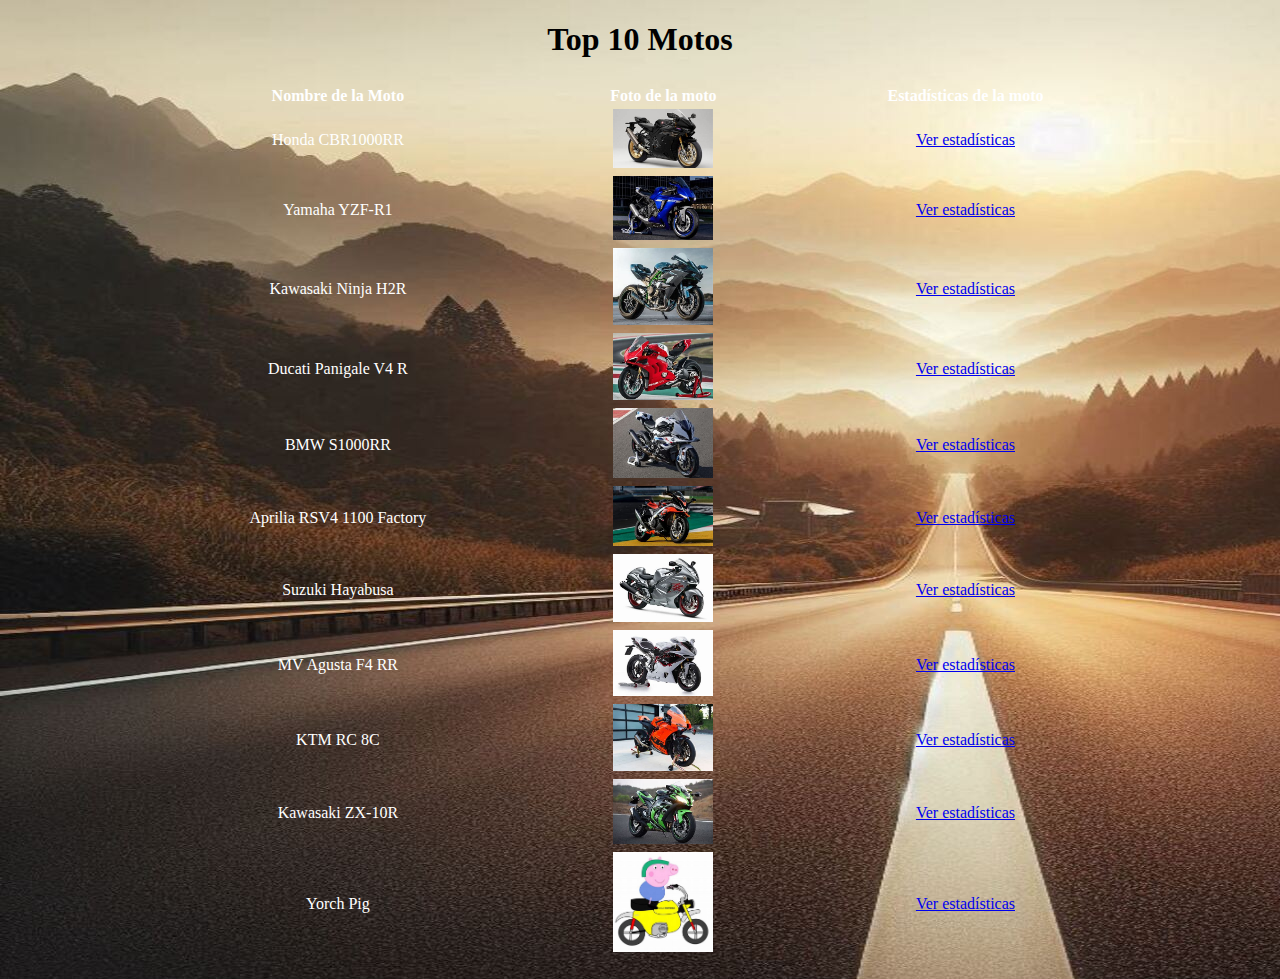
<file: Pagina web/index.html>
<!DOCTYPE html>
<html lang="es">
    <head>
        <title>La mejor moto</title>
        <meta charset="UTF-8">
        <meta name="author" content="Jose Rafael">
        <meta name="description" content="Pagina creada por un alumno">
        <meta name="keywords" content="moto,web,cc,velocidad,motor,cv,aceleracion">
        <link rel="stylesheet" type="text/css" href="estiloweb.css">
    </head>
    <body>
        <h1>Top 10 Motos</h1>
        <table>
            <th>
                <tr>
                    <th>Nombre de la Moto</th>
                    <th>Foto de la moto</th>
                    <th>Estadísticas de la moto</th>
                </tr>
            </th>
                    <tr>
                    <td>Honda CBR1000RR</td>
                    <td><img src="honda.jpg" alt="Honda CBR1000RR"></td>
                    <td><a href="moto1.html">Ver estadísticas</a></td>
                </tr>
                <tr>
                    <td>Yamaha YZF-R1</td>
                    <td><img src="yamaha.jpg" alt="Yamaha YZF-R1"></td>
                    <td><a href="moto2.html">Ver estadísticas</a></td>
                </tr>
                <tr>
                    <td>Kawasaki Ninja H2R</td>
                    <td><img src="kawah2r.jpg" alt="Kawasaki Ninja H2R"></td>
                    <td><a href="moto3.html">Ver estadísticas</a></td>
                </tr>
                <tr>
                    <td>Ducati Panigale V4 R</td>
                    <td><img src="ducativ4.jpg" alt="Ducati Panigale V4 R"></td>
                    <td><a href="moto4.html">Ver estadísticas</a></td>
                </tr>
                <tr>
                    <td>BMW S1000RR</td>
                    <td><img src="bmw1000rr.jpg" alt="BMW S1000RR"></td>
                    <td><a href="moto5.html">Ver estadísticas</a></td>
                </tr>
                <tr>
                    <td>Aprilia RSV4 1100 Factory</td>
                    <td><img src="aprilia.jpg" alt="Aprilia RSV4 1100 Factory"></td>
                    <td><a href="moto6.html">Ver estadísticas</a></td>
                </tr>
                <tr>
                    <td>Suzuki Hayabusa</td>
                    <td><img src="suzuki.jpg" alt="Suzuki Hayabusa"></td>
                    <td><a href="moto7.html">Ver estadísticas</a></td>
                </tr>
                <tr>
                    <td>MV Agusta F4 RR</td>
                    <td><img src="mvagusta.jpg" alt="MV Agusta F4 RR"></td>
                    <td><a href="moto8.html">Ver estadísticas</a></td>
                </tr>
                <tr>
                    <td>KTM RC 8C</td>
                    <td><img src="ktm.jpg" alt="KTM RC 8C"></td>
                    <td><a href="moto9.html">Ver estadísticas</a></td>
                </tr>
                <tr>
                    <td>Kawasaki ZX-10R</td>
                    <td><img src="kawazx.jpg" alt="Kawasaki ZX-10R"></td>
                    <td><a href="moto10.html">Ver estadísticas</a></td>
                </tr>
                <tr>
                    <td>Yorch Pig</td>
                    <td><img src="yorkmoto.jpg" alt="Moto amarilla"></td>
                    <td><a href="moto11.html">Ver estadísticas</a></td>
                </tr>
        </table>
    </body>
    </html>
</file>
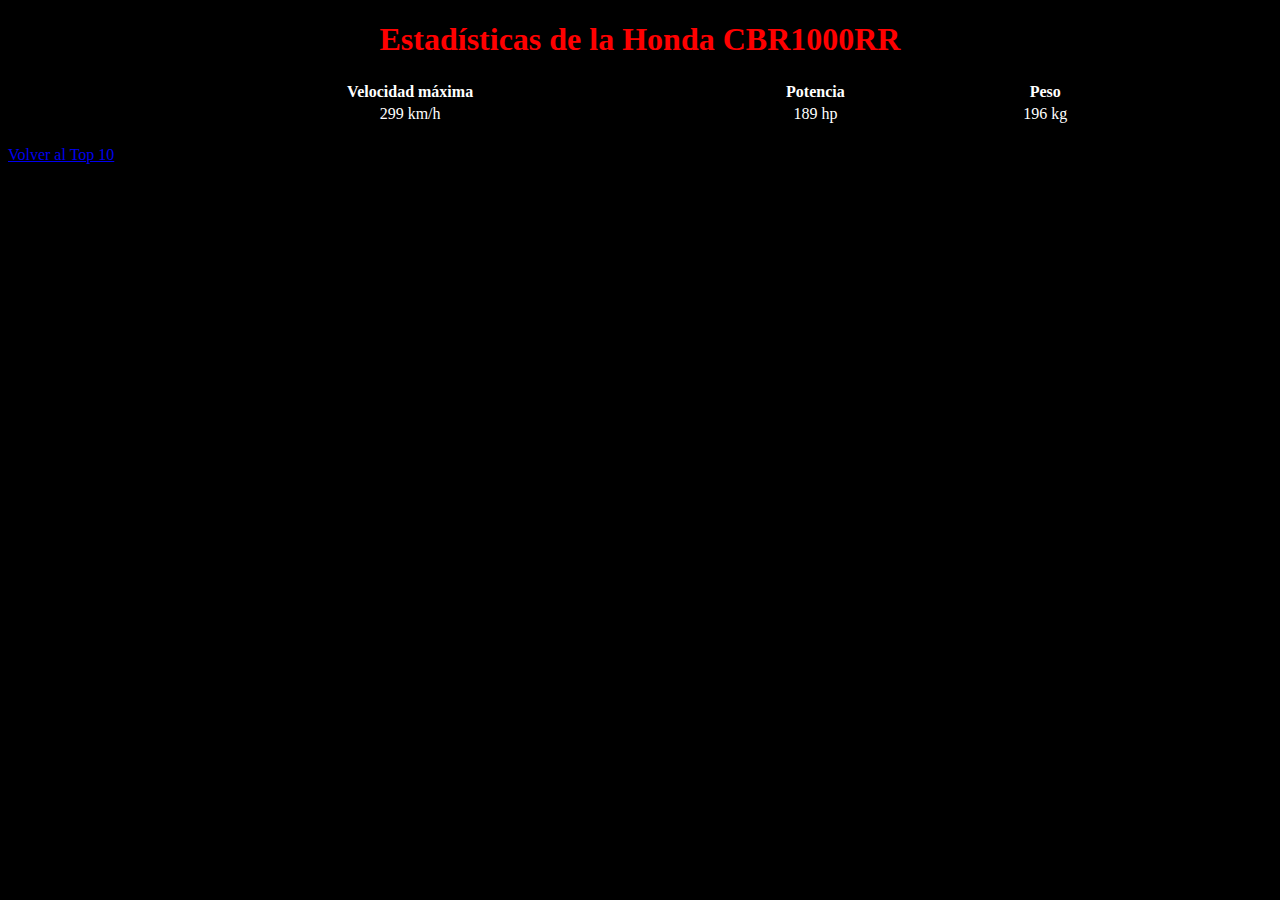
<file: Pagina web/moto1.html>
<!DOCTYPE html>
<html lang="es">
    <head>
        <title>Estadisticas Honda CBR1000RR</title>
        <link rel="stylesheet" type="text/css" href="estilo2web.css">
    </head>
    <body>
        <h1>Estadísticas de la Honda CBR1000RR</h1>
        <table>
            <tr>
                <td style="font-weight:bold">Velocidad máxima</td>
                <td style="font-weight:bold">Potencia</td>
                <td style="font-weight:bold">Peso</td>
            </tr>
            <tr>
                <td>299 km/h</td>
                <td>189 hp</td>
                <td>196 kg</td>
            </tr>
        </table>
        <a href="web de prueba.html">Volver al Top 10</a>
    </body>
    </html>
</file>
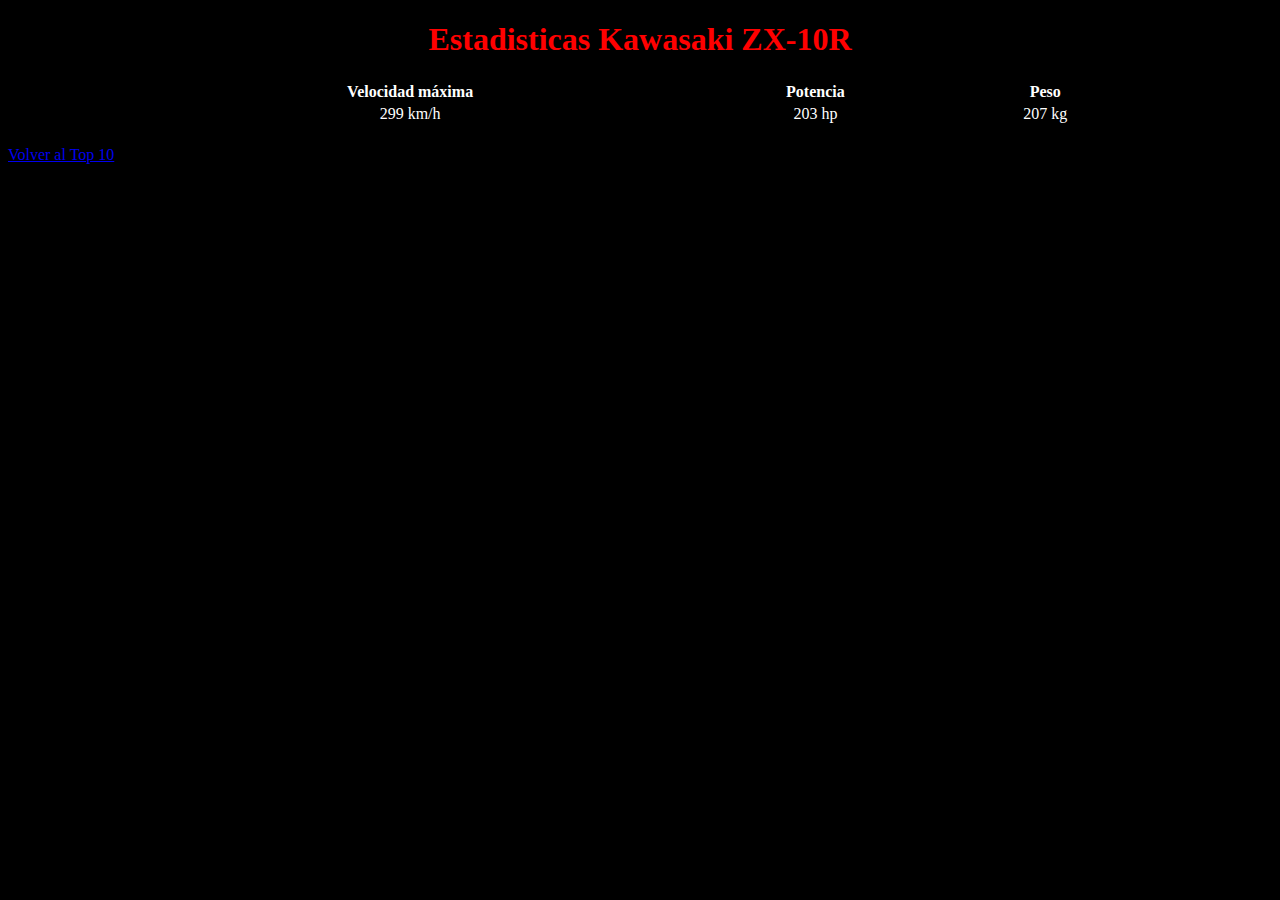
<file: Pagina web/moto10.html>
<!DOCTYPE html>
<html lang="es">
    <head>
        <title>Estadisticas Kawasaki ZX-10R</title>
        <link rel="stylesheet" type="text/css" href="estilo2web.css">
    </head>
    <body>
        <h1>Estadisticas Kawasaki ZX-10R</h1>
        <table>
            <tr>
                <td style="font-weight:bold">Velocidad máxima</td>
                <td style="font-weight:bold">Potencia</td>
                <td style="font-weight:bold">Peso</td>
            </tr>
            <tr>
                <td>299 km/h</td>
                <td>203 hp</td>
                <td>207 kg</td>
            </tr>
        </table>
        <a href="web de prueba.html">Volver al Top 10</a>
    </body>
    </html>
</file>
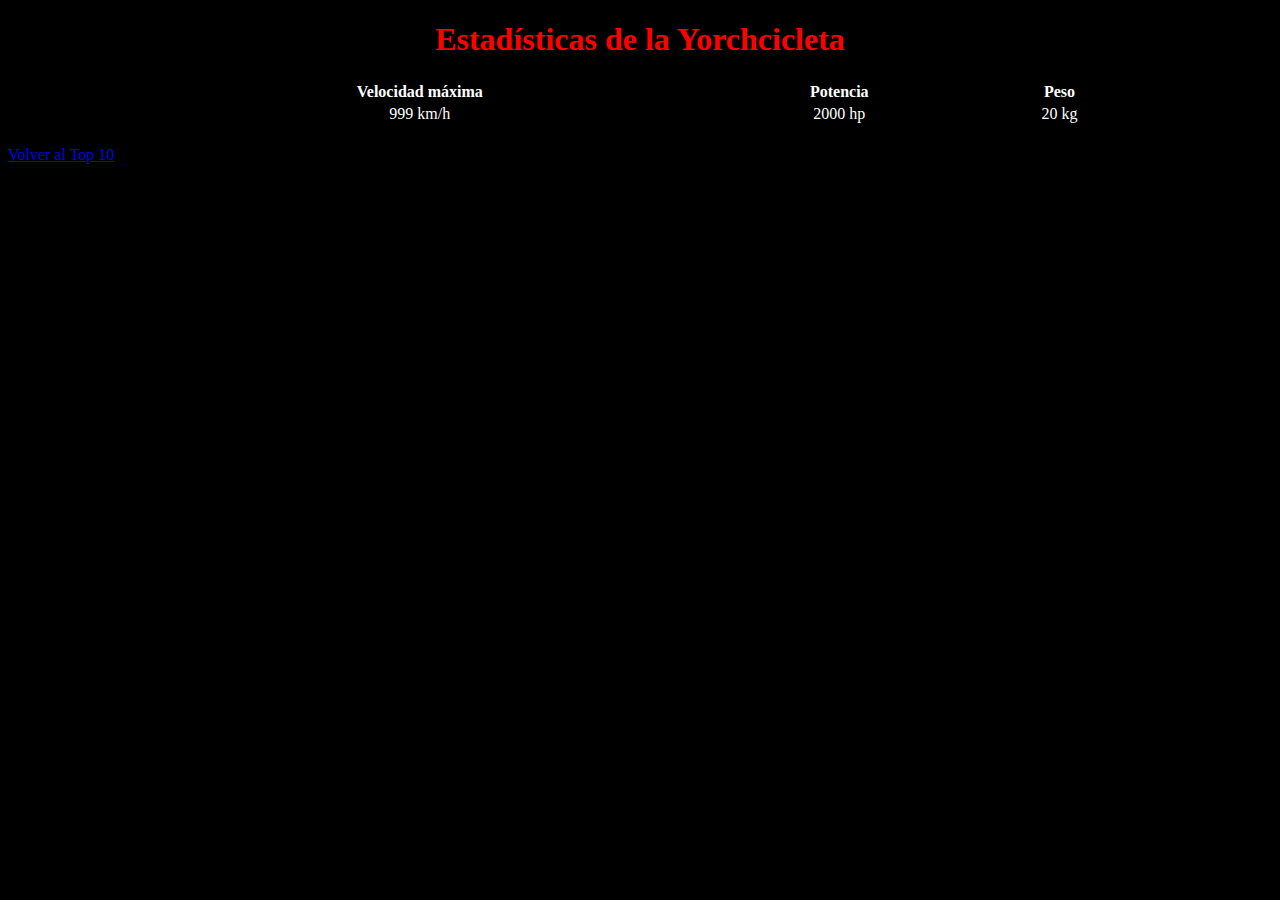
<file: Pagina web/moto11.html>
<!DOCTYPE html>
<html lang="es">
    <head>
        <title>Estadisticas Yorchcicleta</title>
        <link rel="stylesheet" type="text/css" href="estilo2web.css">
    </head>
    <body>
        <h1>Estadísticas de la Yorchcicleta</h1>
        <table>
            <tr>
                <td style="font-weight:bold">Velocidad máxima</td>
                <td style="font-weight:bold">Potencia</td>
                <td style="font-weight:bold">Peso</td>
            </tr>
            <tr>
                <td>999 km/h</td>
                <td>2000 hp</td>
                <td>20 kg</td>
            </tr>
        </table>
        <a href="web de prueba.html">Volver al Top 10</a>
    </body>
    </html>
</file>
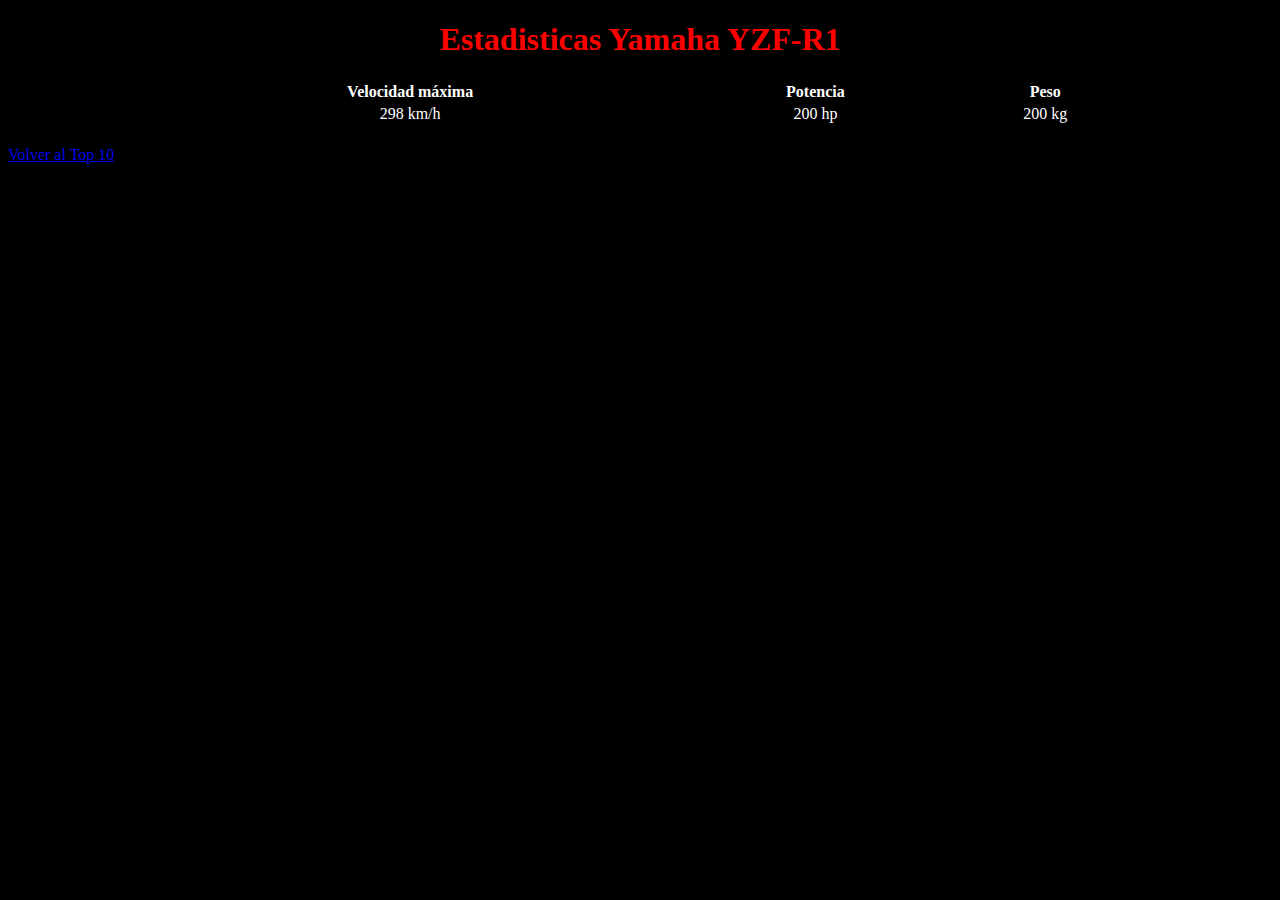
<file: Pagina web/moto2.html>
<!DOCTYPE html>
<html lang="es">
    <head>
        <title>Estadisticas Yamaha YZF-R1</title>
        <link rel="stylesheet" type="text/css" href="estilo2web.css">
    </head>
    <body>
        <h1>Estadisticas Yamaha YZF-R1</h1>
        <table>
            <tr>
                <td style="font-weight:bold">Velocidad máxima</td>
                <td style="font-weight:bold">Potencia</td>
                <td style="font-weight:bold">Peso</td>
            </tr>
            <tr>
                <td>298 km/h</td>
                <td>200 hp</td>
                <td>200 kg</td>
            </tr>
        </table>
        <a href="web de prueba.html">Volver al Top 10</a>
    </body>
    </html>
</file>
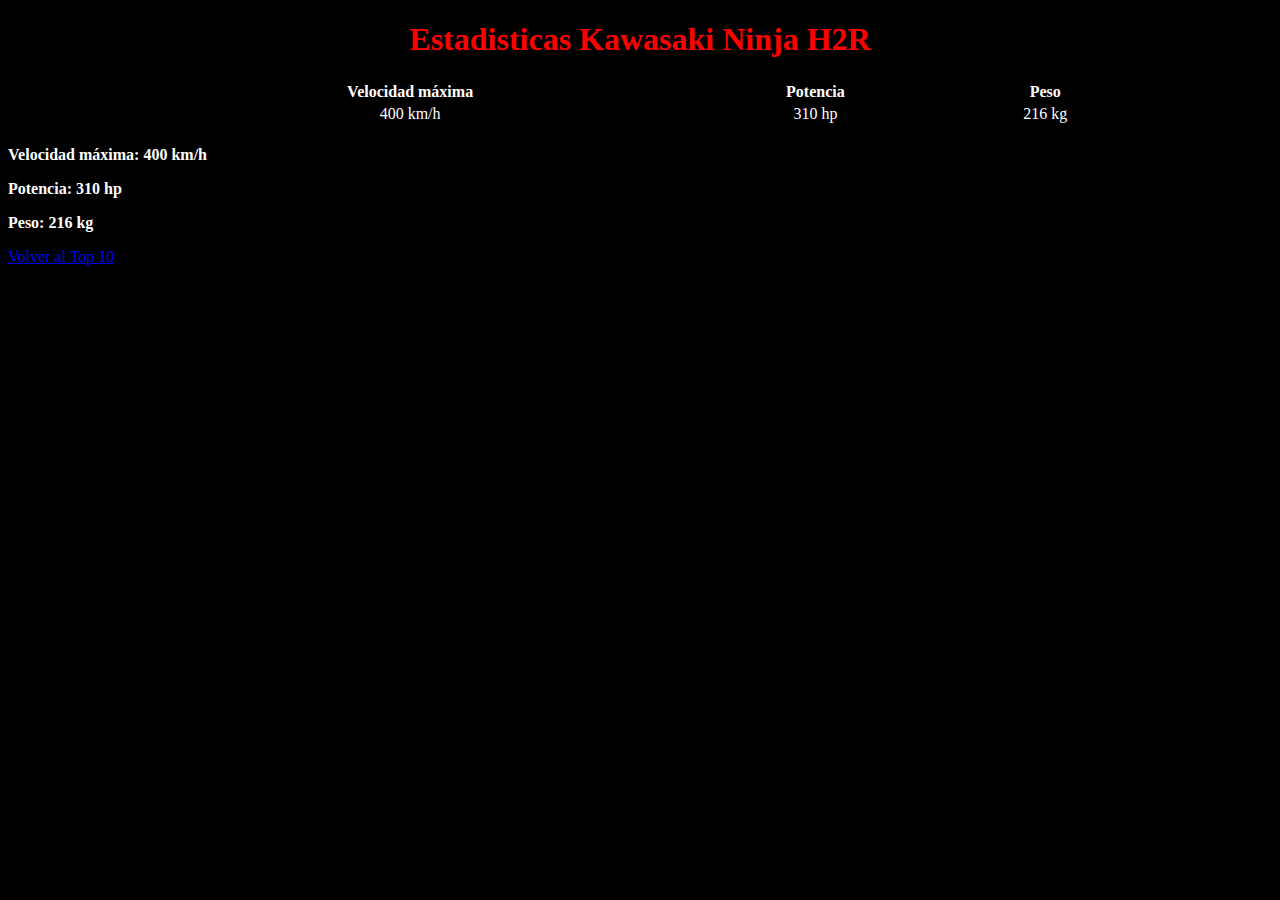
<file: Pagina web/moto3.html>
<!DOCTYPE html>
<html lang="es">
    <head>
        <title>Estadisticas Kawasaki Ninja H2R</title>
        <link rel="stylesheet" type="text/css" href="estilo2web.css">
    </head>
    <body>
        <h1>Estadisticas Kawasaki Ninja H2R</h1>
        <table>
            <tr>
                <td style="font-weight:bold">Velocidad máxima</td>
                <td style="font-weight:bold">Potencia</td>
                <td style="font-weight:bold">Peso</td>
            </tr>
            <tr>
                <td>400 km/h</td>
                <td>310 hp</td>
                <td>216 kg</td>
            </tr>
        </table>
        <p style="font-weight:bold">Velocidad máxima: 400 km/h</p>
        <p style="font-weight:bold">Potencia: 310 hp</p>
        <p style="font-weight:bold">Peso: 216 kg</p>
        <a href="web de prueba.html">Volver al Top 10</a>
    </body>
    </html>
</file>
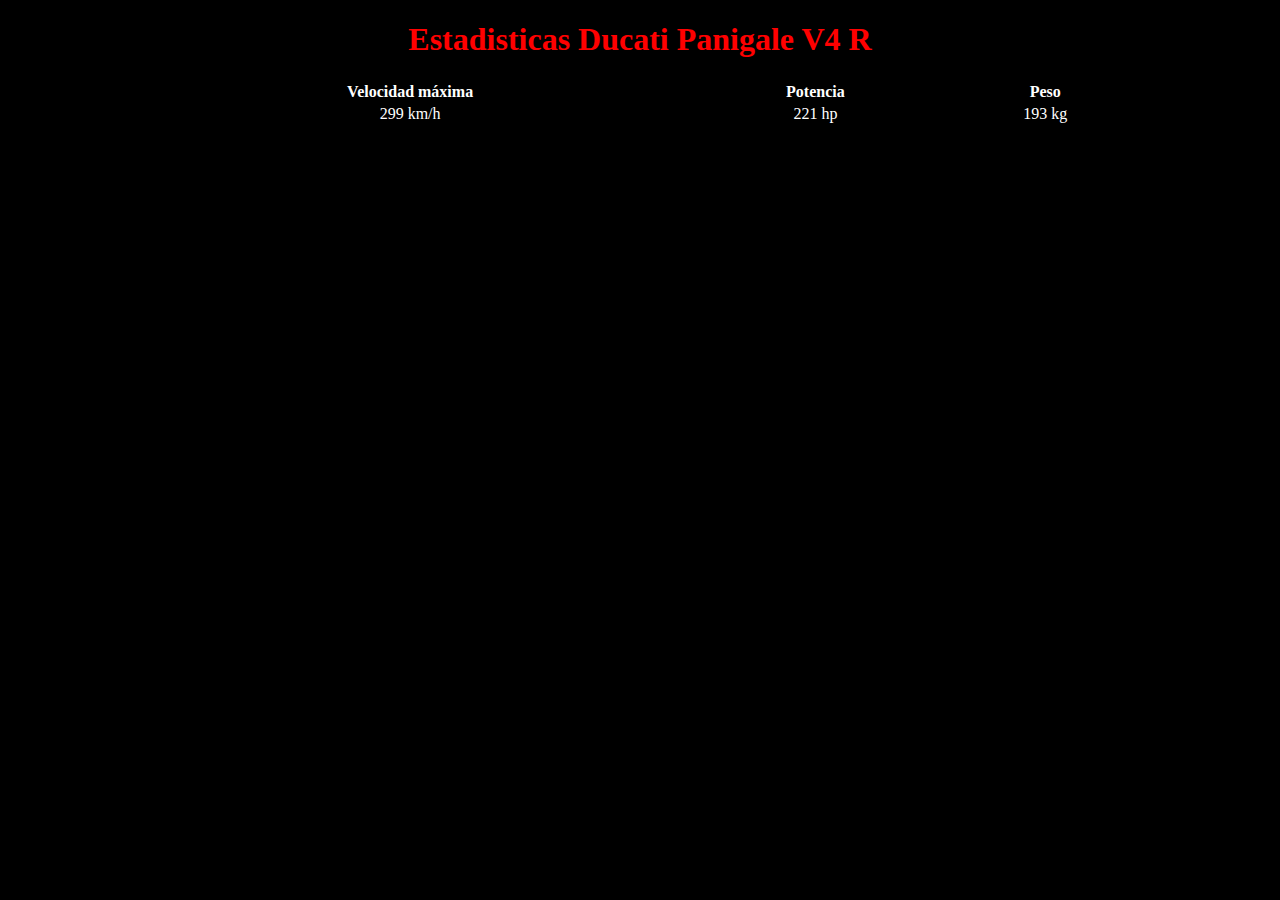
<file: Pagina web/moto4.html>
<!DOCTYPE html>
<html lang="es">
    <head>
        <title>Estadisticas Ducati Panigale V4 R</title>
        <link rel="stylesheet" type="text/css" href="estilo2web.css">
    </head>
    <body>
        <h1>Estadisticas Ducati Panigale V4 R</h1>
        <table>
            <tr>
                <td style="font-weight:bold">Velocidad máxima</td>
                <td style="font-weight:bold">Potencia</td>
                <td style="font-weight:bold">Peso</td>
            </tr>
            <tr>
                <td>299 km/h</td>
                <td>221 hp</td>
                <td>193 kg</td>
            </tr>
        </table>
    </body>
    </html>
</file>
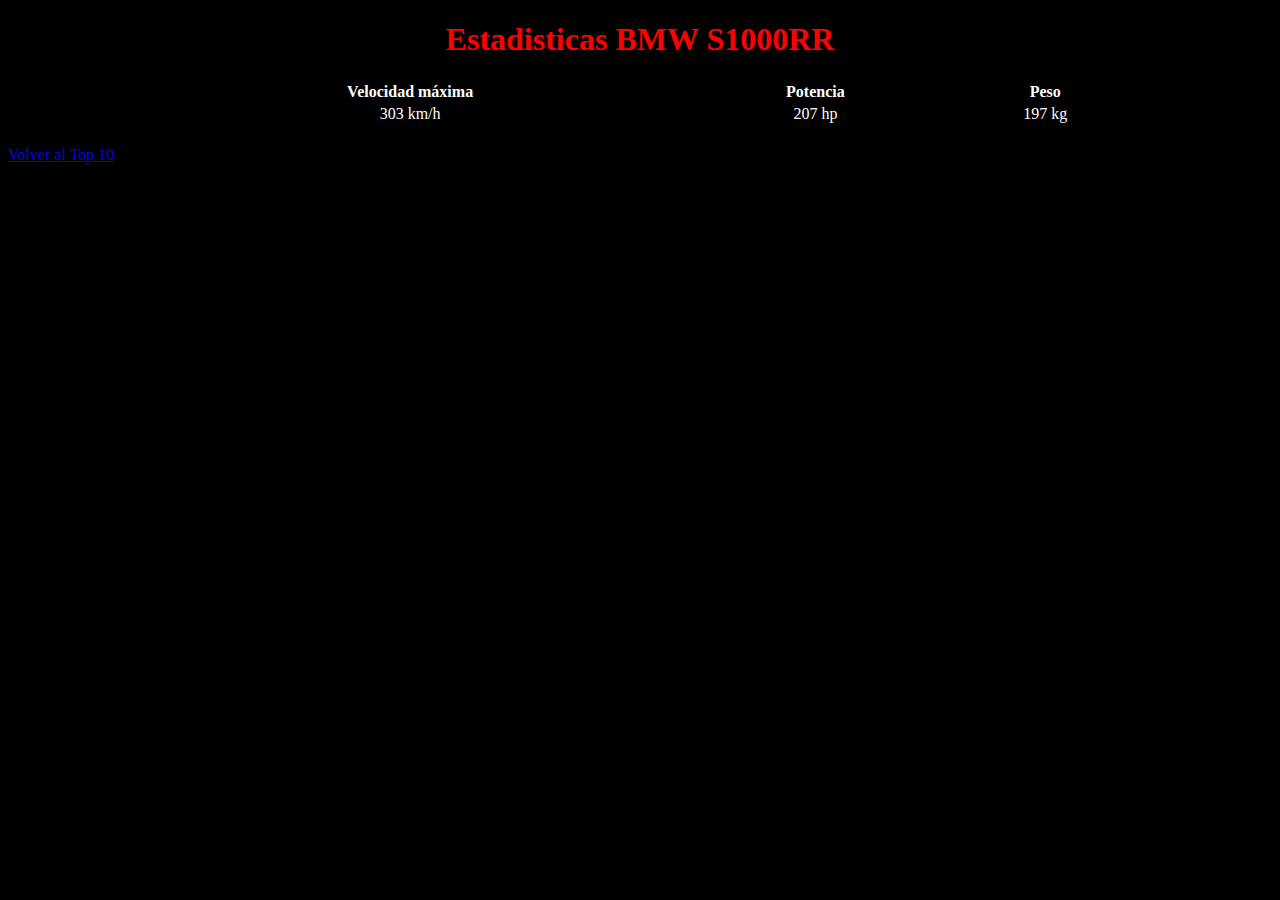
<file: Pagina web/moto5.html>
<!DOCTYPE html>
<html lang="es">
    <head>
        <title>Estadisticas BMW S1000RR</title>
        <link rel="stylesheet" type="text/css" href="estilo2web.css">
    </head>
    <body>
        <h1>Estadisticas BMW S1000RR</h1>
        <table>
            <tr>
                <td style="font-weight:bold">Velocidad máxima</td>
                <td style="font-weight:bold">Potencia</td>
                <td style="font-weight:bold">Peso</td>
            </tr>
            <tr>
                <td>303 km/h</td>
                <td>207 hp</td>
                <td>197 kg</td>
            </tr>
        </table>
        <a href="web de prueba.html">Volver al Top 10</a>
    </body>
    </html>
</file>
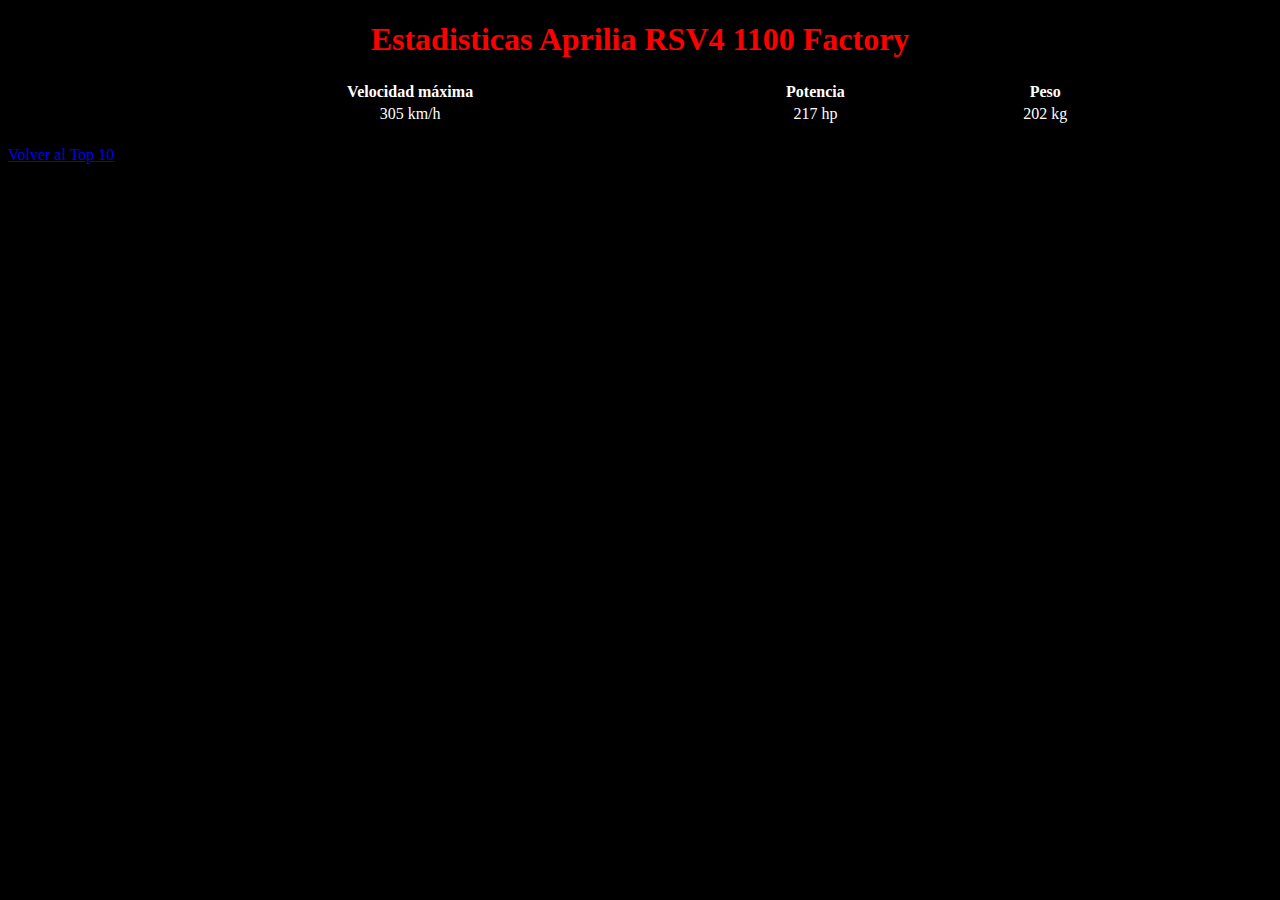
<file: Pagina web/moto6.html>
<!DOCTYPE html>
<html lang="es">
    <head>
        <title>Estadisticas Aprilia RSV4 1100 Factory</title>
        <link rel="stylesheet" type="text/css" href="estilo2web.css">
    </head>
    <body>
        <h1>Estadisticas Aprilia RSV4 1100 Factory</h1>
        <table>
            <tr>
                <td style="font-weight:bold">Velocidad máxima</td>
                <td style="font-weight:bold">Potencia</td>
                <td style="font-weight:bold">Peso</td>
            </tr>
            <tr>
                <td>305 km/h</td>
                <td>217 hp</td>
                <td>202 kg</td>
            </tr>
        </table>
        <a href="web de prueba.html">Volver al Top 10</a>
    </body>
    </html>
</file>
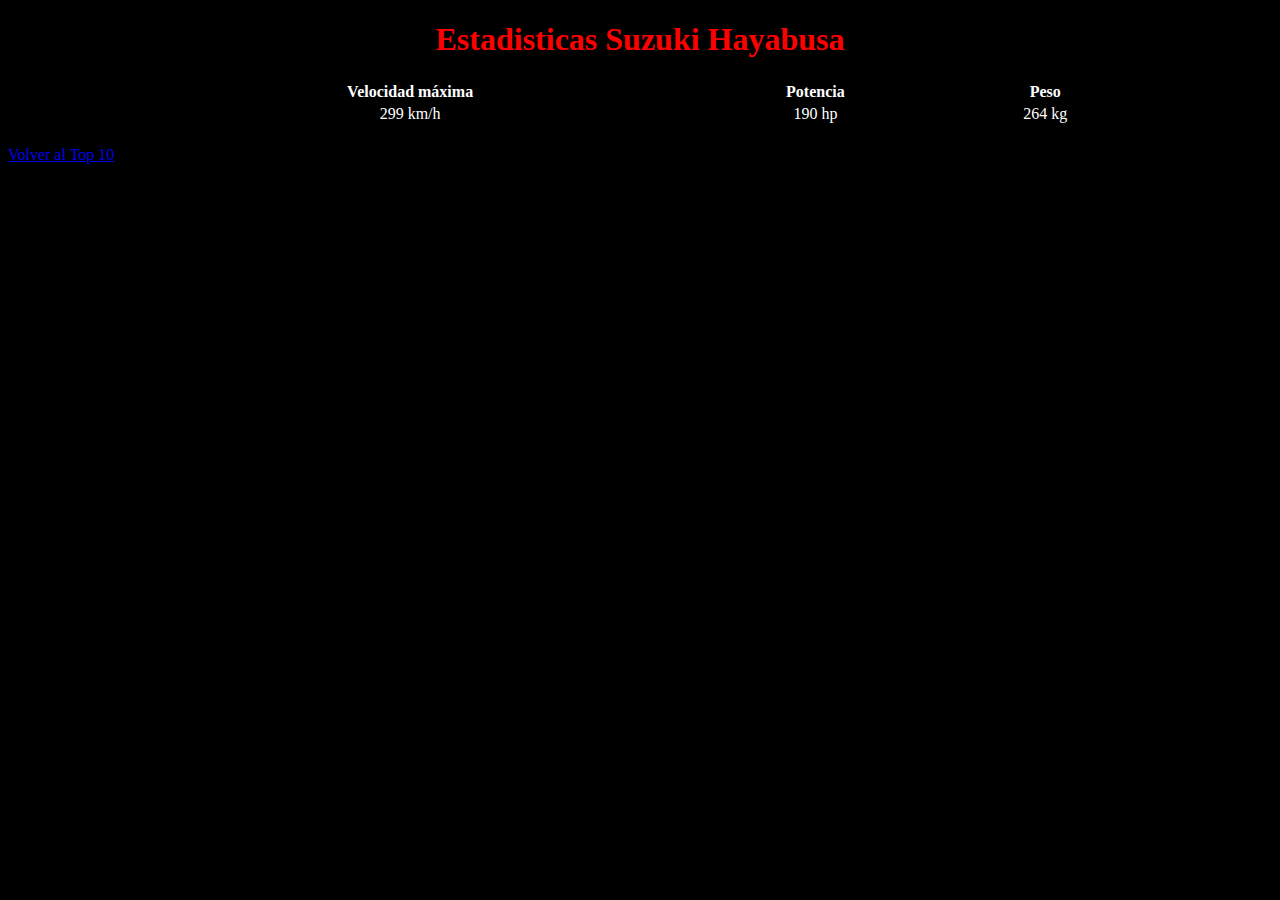
<file: Pagina web/moto7.html>
<!DOCTYPE html>
<html lang="es">
    <head>
        <title>Estadisticas Suzuki Hayabusa</title>
        <link rel="stylesheet" type="text/css" href="estilo2web.css">
    </head>
    <body>
        <h1>Estadisticas Suzuki Hayabusa</h1>
        <table>
            <tr>
                <td style="font-weight:bold">Velocidad máxima</td>
                <td style="font-weight:bold">Potencia</td>
                <td style="font-weight:bold">Peso</td>
            </tr>
            <tr>
                <td>299 km/h</td>
                <td>190 hp</td>
                <td>264 kg</td>
            </tr>
        </table>
        <a href="web de prueba.html">Volver al Top 10</a>
    </body>
    </html>
</file>
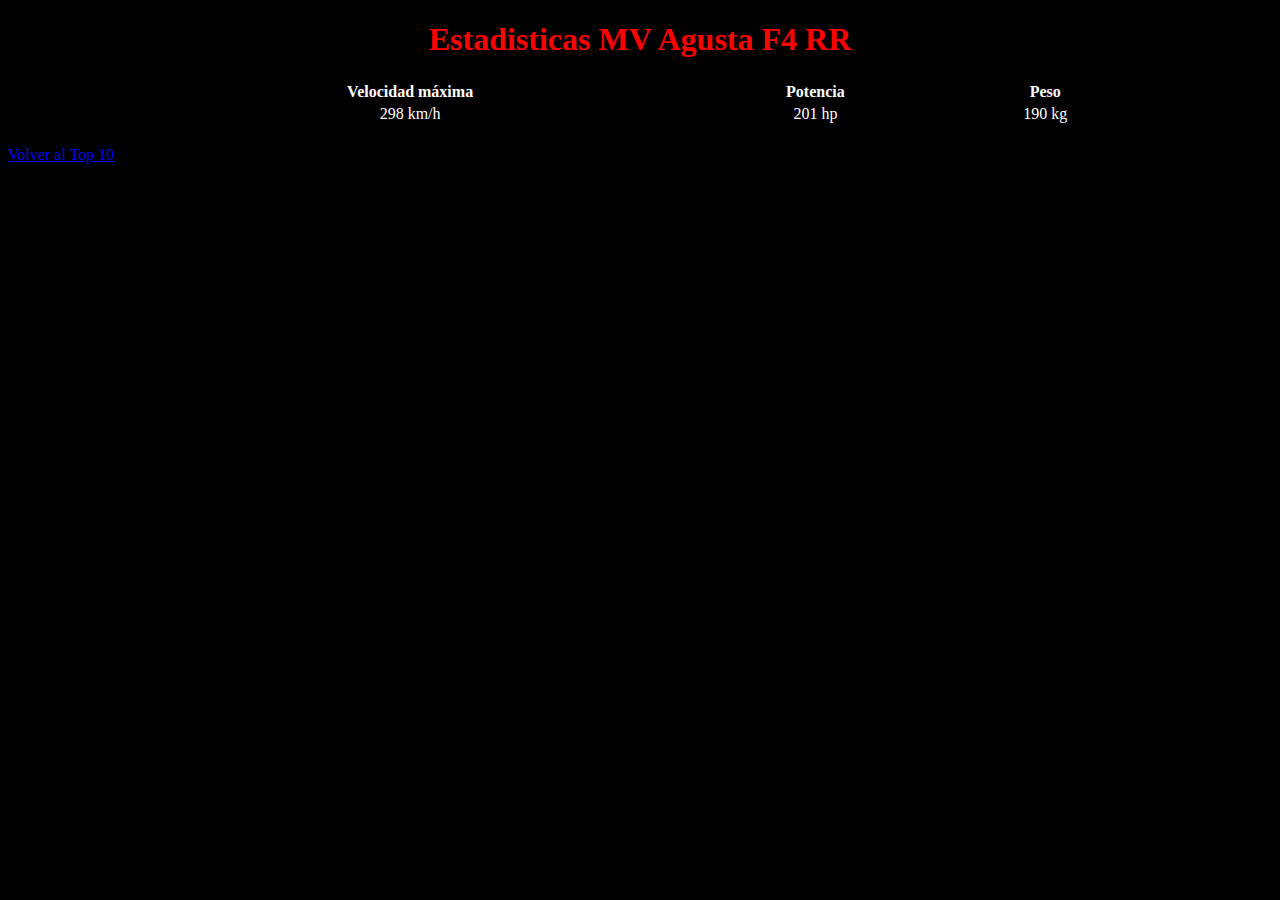
<file: Pagina web/moto8.html>
<!DOCTYPE html>
<html lang="es">
    <head>
        <title>Estadisticas MV Agusta F4 RR</title>
        <link rel="stylesheet" type="text/css" href="estilo2web.css">
    </head>
    <body>
        <h1>Estadisticas MV Agusta F4 RR</h1>
        <table>
            <tr>
                <td style="font-weight:bold">Velocidad máxima</td>
                <td style="font-weight:bold">Potencia</td>
                <td style="font-weight:bold">Peso</td>
            </tr>
            <tr>
                <td>298 km/h</td>
                <td>201 hp</td>
                <td>190 kg</td>
            </tr>
        </table>
        <a href="web de prueba.html">Volver al Top 10</a>
    </body>
    </html>
</file>
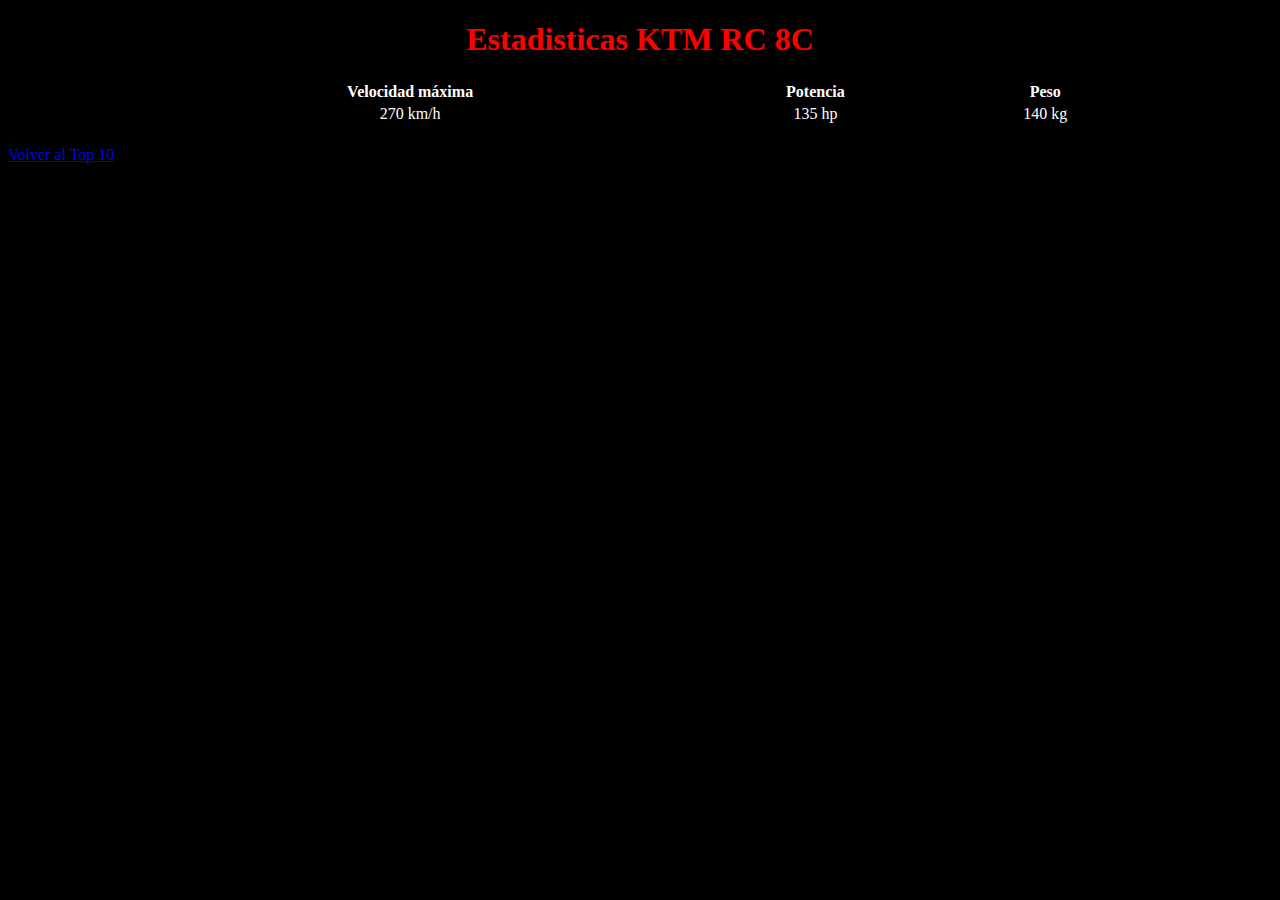
<file: Pagina web/moto9.html>
<!DOCTYPE html>
<html lang="es">
    <head>
        <title>Estadisticas KTM RC 8C</title>
        <link rel="stylesheet" type="text/css" href="estilo2web.css">
    </head>
    <body>
        <h1>Estadisticas KTM RC 8C</h1>
        <table>
            <tr>
                <td style="font-weight:bold">Velocidad máxima</td>
                <td style="font-weight:bold">Potencia</td>
                <td style="font-weight:bold">Peso</td>
            </tr>
            <tr>
                <td>270 km/h</td>
                <td>135 hp</td>
                <td>140 kg</td>
            </tr>
        </table>
        <a href="web de prueba.html">Volver al Top 10</a>
    </body>
    </html>
</file>
<file: Pagina web/estiloweb.css>
body {background-image:url('webcarretera.jpg'); color:white}
table {width: 80%;margin: 20px auto; text-align:center}
img {width: 100px;height: auto}
h1{text-align:center;color:black}
</file>
<file: Pagina web/estilo2web.css>
body{background-color:black;color:white}
table {width: 80%;margin: 20px auto; text-align:center}
img {width: 100px;height: auto}
h1{text-align:center;color:red}
</file>
